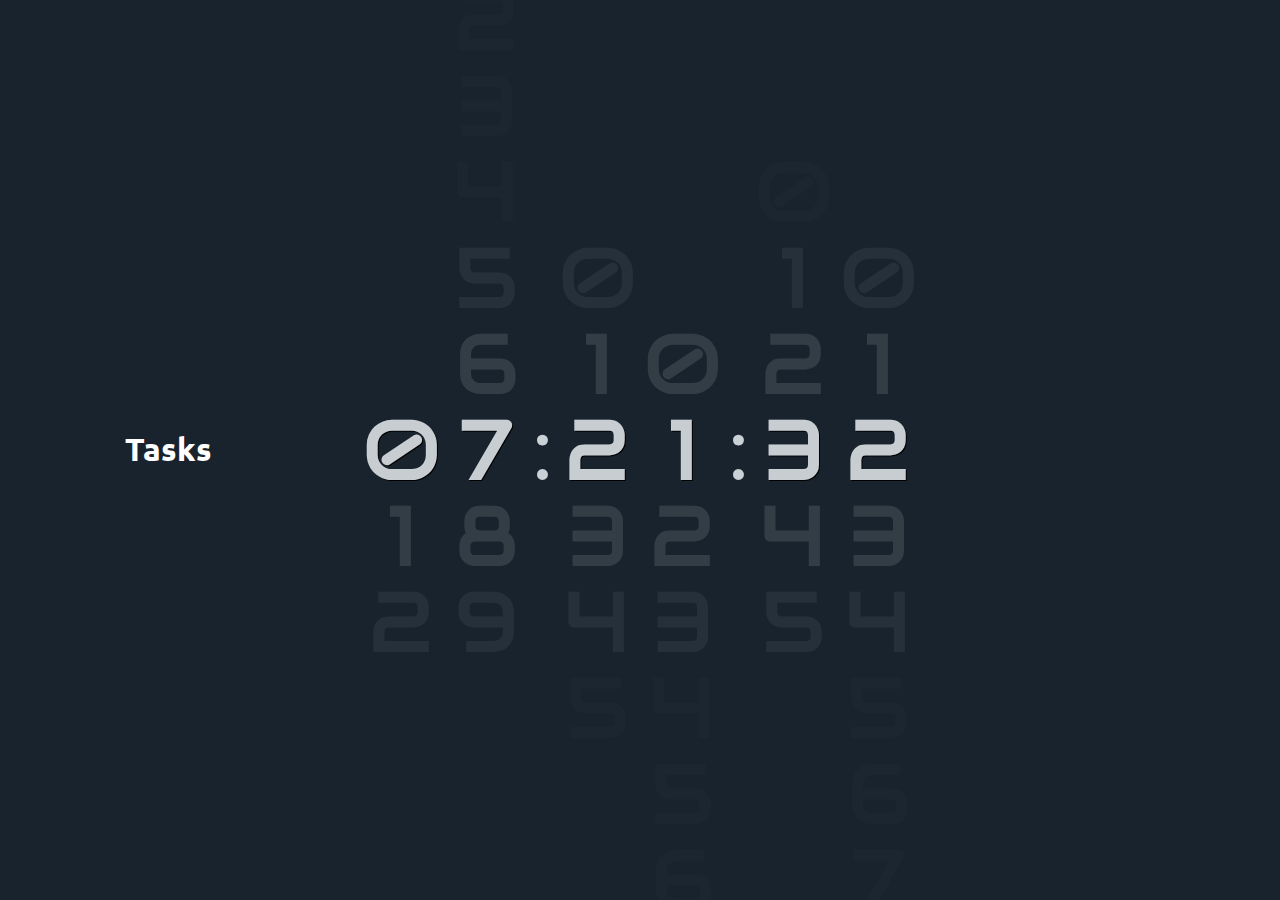
<file: index.html>
<!DOCTYPE html>
<html>
<head>
  <title>Wallpaper Engine</title>
  <script src="js/angular.min.js"></script>
  <script src="js/angular-sanitize.min.js"></script>
  <script src="js/directives.js"></script>
  <script src="js/script.js"></script>
  <script src="js/constants.js"></script>
  <link rel="stylesheet" type="text/css" href="css/fonts.css">
  <link rel="stylesheet" type="text/css" href="css/index.css">
</head>

<body data-ng-app="Demo" data-ng-controller="googleCtrl">

  <week-weather></week-weather>

  <digital-clock></digital-clock>

  <google-calendar gc-config="demo"></google-calendar>

  <trello-tasks></trello-tasks>

</body>
</html>
</file>
<file: css/fonts.css>
/* encode-sans-condensed-700 - latin-ext_latin */
  @font-face {
    font-family: 'Encode Sans Condensed';
    font-style: normal;
    font-weight: 700;
    src: url('fonts/encode-sans-condensed-v2-latin-ext_latin-700.eot'); /* IE9 Compat Modes */
    src: local('Encode Sans Condensed Bold'), local('EncodeSansCondensed-Bold'),
    url('fonts/encode-sans-condensed-v2-latin-ext_latin-700.eot?#iefix') format('embedded-opentype'), /* IE6-IE8 */
    url('fonts/encode-sans-condensed-v2-latin-ext_latin-700.woff2') format('woff2'), /* Super Modern Browsers */
    url('fonts/encode-sans-condensed-v2-latin-ext_latin-700.woff') format('woff'), /* Modern Browsers */
    url('fonts/encode-sans-condensed-v2-latin-ext_latin-700.ttf') format('truetype'), /* Safari, Android, iOS */
    url('fonts/encode-sans-condensed-v2-latin-ext_latin-700.svg#EncodeSansCondensed') format('svg'); /* Legacy iOS */
  }

  /* ubuntu-700 - latin-ext_latin */
  @font-face {
    font-family: 'Ubuntu';
    font-style: normal;
    font-weight: 700;
    src: url('fonts/ubuntu-v12-latin-ext_latin-700.eot'); /* IE9 Compat Modes */
    src: local('Ubuntu Bold'), local('Ubuntu-Bold'),
    url('fonts/ubuntu-v12-latin-ext_latin-700.eot?#iefix') format('embedded-opentype'), /* IE6-IE8 */
    url('fonts/ubuntu-v12-latin-ext_latin-700.woff2') format('woff2'), /* Super Modern Browsers */
    url('fonts/ubuntu-v12-latin-ext_latin-700.woff') format('woff'), /* Modern Browsers */
    url('fonts/ubuntu-v12-latin-ext_latin-700.ttf') format('truetype'), /* Safari, Android, iOS */
    url('fonts/ubuntu-v12-latin-ext_latin-700.svg#Ubuntu') format('svg'); /* Legacy iOS */
  }

  /* audiowide-regular - latin-ext_latin */
  @font-face {
    font-family: 'Audiowide';
    font-style: normal;
    font-weight: 400;
    src: url('fonts/audiowide-v6-latin-ext_latin-regular.eot'); /* IE9 Compat Modes */
    src: local('Audiowide Regular'), local('Audiowide-Regular'),
    url('fonts/audiowide-v6-latin-ext_latin-regular.eot?#iefix') format('embedded-opentype'), /* IE6-IE8 */
    url('fonts/audiowide-v6-latin-ext_latin-regular.woff2') format('woff2'), /* Super Modern Browsers */
    url('fonts/audiowide-v6-latin-ext_latin-regular.woff') format('woff'), /* Modern Browsers */
    url('fonts/audiowide-v6-latin-ext_latin-regular.ttf') format('truetype'), /* Safari, Android, iOS */
    url('fonts/audiowide-v6-latin-ext_latin-regular.svg#Audiowide') format('svg'); /* Legacy iOS */
  }
</file>
<file: css/index.css>
/* Default */

  html, body { 
    height: 100%;
    width: 100%;
    margin: 0;
    padding: 0;     
    background-color: rgb(25,35,45); 
  }

  /* Week Weather */

  .weather-container {
    position: absolute;
    left: 50%;
    -webkit-transform: translateX(-50%);
    transform: translateX(-50%)    
    margin: auto;
    overflow: visible;
    display: flex;
    flex-direction: row;
    flex-wrap: wrap;
    justify-content: center;
    perspective: 1000px;
    transform-style: preserve-3d;
  }

  .card,
  .icon,
  .cloud-group,
  .sun-group,
  .rain-group{
    position: relative;
  }
  .box-highlight{
    padding: 8px 4px;
    background-color: #3B444C;
    background-color: rgba(255,255,255,.15);
    text-shadow: 0 5px 5px rgb(25,35,45);
  }

  .icon{
    margin-top: 50px;
    margin-right: 30px;
    display:flex;
    align-items: flex-end;
    justify-content: center;
  }

  /* CLOUDLY */

  .cloud-group{
    width: 120px;
    height: 106px;
  }
  .icon-cloud{
    position: absolute;
    background-color: white;
    display: block;
  }
  .shadow-cloud-clip{
    box-shadow: 2px -6px 0 rgb(25,35,45);
  }
  .cloud-base{
    top: 27px;
    left: 0;
    width: 100%;
    height: 45px;
    border-radius: 40px;
    z-index: 1;
  }
  .cloud-circle{
    top: 0;
    left: 15px;
    width: 60px;
    height: 60px;
    border-radius: 60px;
    z-index: 2;
  }
  .cloud-circle::after{
    content: "";
    position: absolute;
    top: 8px;
    left: 46px;
    width: 40px;
    height: 40px;
    border-radius: 40px;
    background-color: inherit;
    box-shadow: 1px -6px 0 rgb(25,35,45);

  }

  /* SUNNY */

  .sun {
    top: 15px;
    left: 29px;
    width: 60px;
    height: 60px;
    border-radius: 60px;
  }
  .sun-partial {
    top: -12px;
    left: 53px;
    width: 60px;
    height: 60px;
    border-radius: 60px;
  }
  .sunshine-partial,
  .sunshine-partial::before,
  .sunshine-partial::after,
  .sunshine,
  .sunshine::before,
  .sunshine::after,
  .sunshine2,
  .sunshine2::before,
  .sunshine2::after,
  .sunshine3,
  .sunshine3::before,
  .sunshine3::after,
  .snowflake,
  .snowflake::before,
  .snowflake::after,
  .snowflake2,
  .snowflake2::before,
  .snowflake2::after,
  .snowflake3,
  .snowflake3::before,
  .snowflake3::after {
    position: absolute;
    width: 18px;
    height: 8px;
    border-radius: 8px;
    background: #fff !important;
  }

  .sunshine-partial {
    top: 17px;
    right: -17px;
  }
  .sunshine {
    top: 45px;
    left: 95px;
  }
  .sunshine2 {
    top: 43px;
    left: 5px;
  }
  .sunshine3 {
    top: 12px;
    left: 15px;
    transform: rotate(45deg);
  }
  .sunshine-partial::before,
  .sunshine-partial::after,
  .sunshine::before,
  .sunshine::after,
  .rain::before,
  .rain::after,
  .sunshine2::before,
  .sunshine2::after,
  .sunshine3::before,
  .sunshine3::after,
  .snowflake,
  .snowflake::after,
  .snowflake::before,
  .snowflake2,
  .snowflake2::after,
  .snowflake2::before,
  .snowflake3,
  .snowflake3::after,
  .snowflake3::before {
    content: "";
    background-color: inherit;
  }
  .sunshine-partial::before{
    top: -48px;
    right: 45px;
    transform: rotate(-90deg);
  }
  .sunshine-partial::after{
    top: -33px;
    right: 11px;
    transform: rotate(-45deg);
  }
  .sunshine::before{
    top: -48px;
    right: 45px;
    transform: rotate(-90deg);
  }
  .sunshine::after{
    top: -33px;
    right: 11px;
    transform: rotate(-45deg);
  }
  .sunshine2::before{
    top: 44px;
    left: 45px;
    transform: rotate(-90deg);
  }
  .sunshine2::after{
    top: 32px;
    left: 16px;
    transform: rotate(-45deg);
  }
  .sunshine3::after{
    top: -2px;
    left: 90px;
    transform: rotate(0deg);
  }

  /* SNOWING */

  .snowflake {
    top: 82px;
    left: 26px;
    transform: rotate(-45deg);
  }
  .snowflake::after {
    top: 0px;
    left: 0px;
    transform: rotate(90deg);
  }

  .snowflake2 {
    top: 82px;
    left: 46px;
    transform: rotate(-45deg);
  }
  .snowflake2::after {
    top: 0px;
    left: 0px;
    transform: rotate(90deg);
  }

  .snowflake3 {
    top: 82px;
    left: 66px;
    transform: rotate(-45deg);
  }
  .snowflake3::after {
    top: 0px;
    left: 0px;
    transform: rotate(90deg);
  }

  /* RAINING */
  .rain {
    left: 0;
    bottom: -86px;
    transform: rotate(-75deg);
  }
  .rain,
  .rain::before,
  .rain::after{
    position: absolute;
    width: 40px;
    height: 8px;
    border-radius: 8px;
    box-shadow: 2px 0 0 4px rgb(25,35,45);
    z-index: 2;
  }
  .rain::before{
    left: 9px;
    bottom: -35px
  }
  .rain::after{
    right: -18px;
    bottom: -69px
  }

  .day-temp {
    margin-bottom: 20px;
    height: 40px;
    font-family: 'Ubuntu', sans-serif;
    font-size: 22px;
    color: #fff;
    text-shadow: 2px 2px 1px #000;
  }
  .day-temp-min, .day-temp-max {
    display: inline-block;
    width: 47%;
    height: 100%;
    background-color: #3b444c;
    line-height: 40px;
    text-align: center;
  }
  .day-temp-min::after, .day-temp-max::after {
    content: "\00B0";
  }
  .day-title{
    margin-bottom: 5px;
    width: 100%;
    height: 40px;
    color: rgb(200,200,200);
    font-family: 'Ubuntu', sans-serif;
    font-size: 20px;
    border-bottom: 1px solid rgb(200,200,200); 
    line-height: 40px;
    text-align: center;         
  }


  /* Trello Tasks */

  .tasks {
    margin-bottom: 10px;   
  }

  .tasks-container {
    position: absolute;
    top: 50%;
    left: 20px;    
    width: 430px;  
    transform: translateY(-50%);
  }

  .task-item {
    font-size: 14px;
    font-family: 'Encode Sans Condensed', sans-serif;
    color: #C7CDD1;
    text-shadow: 1px 1px 0px #000;    
  }

  .task-time .task-item {
    color: #FFF;
  }

  .task-description {
   margin-left: 5px !important;
   border-left: 0 solid transparent !important;
 }  

 /* Google Calendar */

 .calendar-container {
  position: absolute;
  top: 50%;
  right: 20px;    
  width: 430px;  
  transform: translateY(-50%); 
  font-family: 'Encode Sans Condensed', sans-serif;
  color: #fff;
  text-shadow: 1px 1px 0px #000;    
}
.calendar-title, .tasks-title {
  font-family: 'Ubuntu', sans-serif;
  margin-left: 105px;
  color: #fff;
}
.events {
  margin-bottom: 20px;
}
.event-title, .event-time {
  font-size: 14px;
} 
.event-title {
  font-weight: bold;
  color: rgb(200,200,200);
}
.event-time, .task-time {
  display: inline-block;
  width: 100px;
  text-align: right;
  vertical-align: top;
  font-style: italic;
}
.event-descriptions, .task-description {
  display: inline-block;
  width: 290px;
  margin-left: 10px;
  padding-left: 12px;
  border-left: 5px solid #7986CB;
  vertical-align: top;
  color: #C7CDD1;    
}
.event-period {
  font-size: 12px;
}
.datetime {
  color: #fff;
}
.description {
  color: #fff;
}


/* Digital clock */

.clock-container {
  margin: auto;    
  width: 600px;
  height: 100%;      
  text-align: center;
  color: rgba(224, 230, 235, 0.89);
  font-family: 'Audiowide', cursive;
  font-weight: 300;
  overflow: hidden;    
}

.column,
.colon {
  display: inline-block;    
  vertical-align: top;
  font-size: 86px;
  line-height: 86px;
}

.column {
  transition: -webkit-transform 300ms;
  transition: transform 300ms;
  transition: transform 300ms, -webkit-transform 300ms;
}

.colon {
  transition: -webkit-transform 300ms;
  transition: transform 300ms;
  transition: transform 300ms, -webkit-transform 300ms;
  -webkit-transform: translateY(calc(50vh - 43px));
  transform: translateY(calc(50vh - 43px));
}
.colon:after {
  content: ':';
}

.num {
  transition: opacity 500ms, text-shadow 100ms;
  opacity: 0.025;
}
.num.visible {
  opacity: 1.0;
  text-shadow: 1px 1px 0px #000;
}
.num.close {
  opacity: 0.15;
}
.num.far {
  opacity: 0.075;
}
.num.distant {
  opacity: 0.015;
}
</file>
